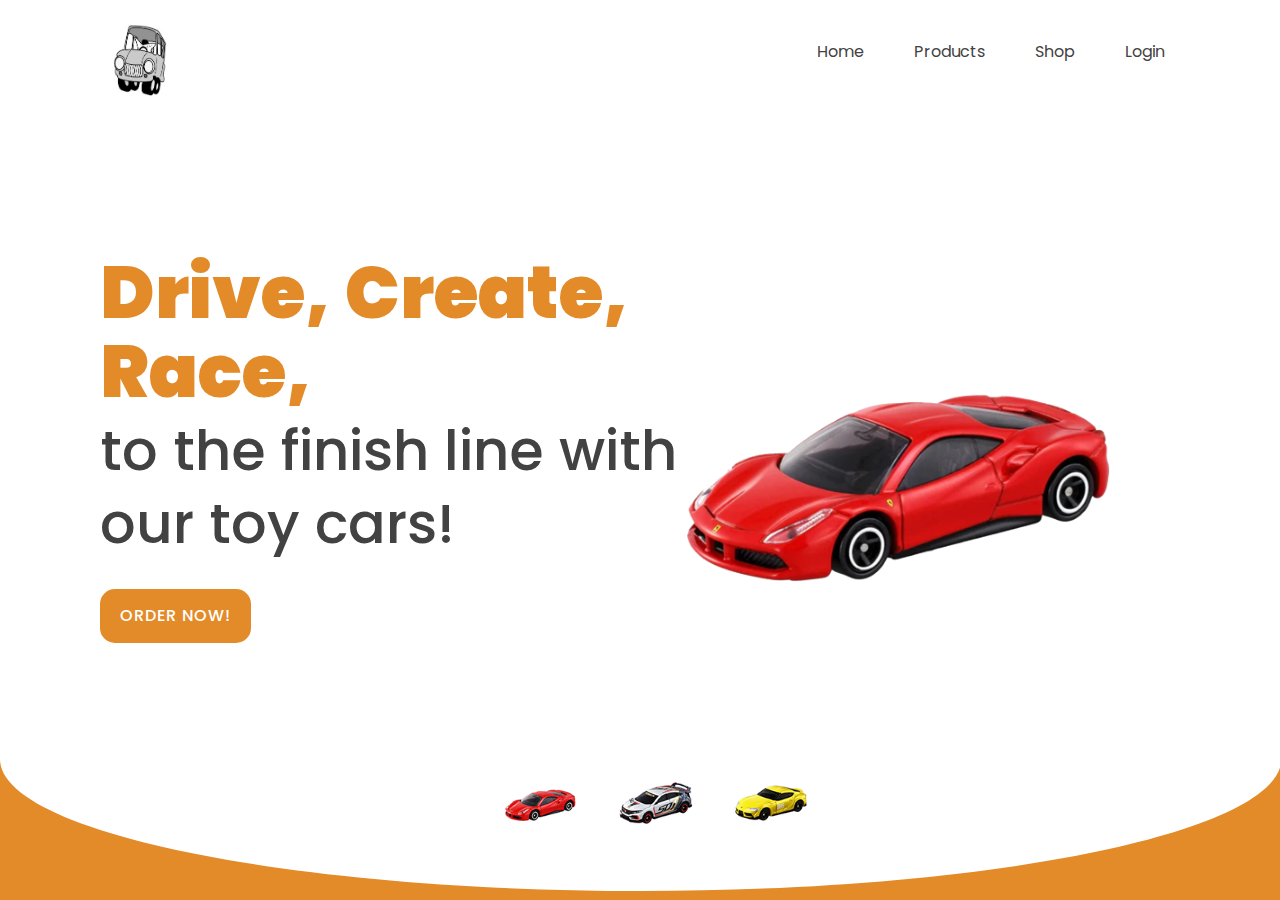
<file: index.html>
<!DOCTYPE html>
<html lang="en">
  <head>
    <meta charset="UTF-8" />
    <meta http-equiv="X-UA-Compatible" content="IE=edge" />
    <meta name="viewport" content="width=device-width, initial-scale=1.0" />
    <link rel="stylesheet" href="css/index.css" />
    <link rel="shortcut icon" type="image/x-icon" href="img/head-icon.ico" />
    <link
      rel="stylesheet"
      href="https://cdn.jsdelivr.net/npm/bootstrap@5.3.0-alpha3/dist/css/bootstrap.min.css"
    />
    <title>Mighty Might Motors</title>
  </head>
  <body>
    <section>
      <div class="custom-shape-divider-bottom-1683566169">
        <svg
          data-name="Layer 1"
          xmlns="http://www.w3.org/2000/svg"
          viewBox="0 0 1200 120"
          preserveAspectRatio="none"
        >
          <path
            d="M600,112.77C268.63,112.77,0,65.52,0,7.23V120H1200V7.23C1200,65.52,931.37,112.77,600,112.77Z"
            class="shape-fill"
          ></path>
        </svg>
      </div>
      <!--NAVIGATION SECTION-->
      <header>
        <a href="index.html"
          ><img src="img/logo.jpg" class="logo" alt="Mighty_Might_Motor"
        /></a>
        <ul>
          <li><a href="#up">Home</a></li>
          <li>
            <a href="#">Products</a>
          </li>
          <li><a href="/MIGHTY-MIIGHT-MOTOR/html/orderPage.html">Shop</a></li>
          <li>
            <a href="/MIGHTY-MIIGHT-MOTOR/admin/loginuser.php">Login</a>
          </li>
        </ul>
      </header>
      <div class="content" id="up">
        <div class="textBox">
          <h2>
            <span>Drive,</span> <span>Create,</span> <span>Race,</span><br />
            to the finish line with our toy cars!
          </h2>
          <a href="/MIGHTY-MIIGHT-MOTOR/html/orderPage.html">ORDER NOW!</a>
        </div>
        <!-- CAR Display beside h2 (right) -->
        <div class="imgBox">
          <img
            src="img/cars/sports/ferrari_488.png"
            class="toyCar"
            alt="ferrari_488"
          />
        </div>
      </div>
      <!--car carousel-->
      <ul class="list">
        <li>
          <img
            src="img/cars/sports/100x100/ferrari_488_100.png"
            alt="ferrari_488"
            onclick="imgSlider('img/cars/sports/ferrari_488.png')"
          />
        </li>
        <li>
          <img
            src="img/cars/sports/100x100/honda_civic_type_r_100.png"
            alt="honda_civic_type_r"
            onclick="imgSlider('img/cars/sports/honda_civic_type_r.png')"
          />
        </li>
        <li>
          <img
            src="img/cars/sports/100x100/toyoto_gr_supra_100.png"
            alt="mitsubishi_lancer"
            onclick="imgSlider('img/cars/sports/toyoto_gr_supra.png')"
          />
        </li>
      </ul>
      <ul class=""></ul>
    </section>

    <script src="scripts/index.js"></script>
  </body>
</html>
</file>
<file: css/index.css>
/*Font Link*/
@import url('https://fonts.googleapis.com/css2?family=Poppins:wght@300;400;500;600;900&display=swap');

* {
    margin: 0;
    padding: 0;
    box-sizing: border-box;
    font-family: 'Poppins', sans-serif;
}

section {
    position: relative;
    width: 100%;
    min-height: 100vh;
    padding: 100px;
    display: flex;
    justify-content: space-between;
    align-items: center;
    background-color: #ffffff;
}

.custom-shape-divider-bottom-1683566169 {
    position: absolute;
    bottom: 0;
    left: 0;
    width: 100%;
    overflow: hidden;
    line-height: 0;
}

.custom-shape-divider-bottom-1683566169 svg {
    position: relative;
    display: block;
    width: calc(100% + 1.3px);
    height: 150px;
}

.custom-shape-divider-bottom-1683566169 .shape-fill {
    fill: #E38B29;
}

header {
    position: absolute;
    top: 0;
    left: 0;
    width: 100%;
    padding: 20px 100px;
    display: flex;
    justify-content: space-between;
    align-items: center;
}

header .logo {
    position: relative;
    max-width: 80px; 
}

header ul {
    position: relative;
    display: flex;
}

header ul li {
    list-style: none;
}

header ul li a {
    display: inline-block;
    color: #434242;
    font-weight: 400;
    margin-left: 20px;
    padding: 10px 15px 10px 15px;
    text-decoration: none;
    border-radius: 15px;
    transition: 0.5s;
    animation: fadeIn 1s;
   -webkit-animation: fadeIn 3s;
   -moz-animation: fadeIn 3s;
   -o-animation: fadeIn 3s;
   -ms-animation: fadeIn 3s;
}

header ul li a:hover {
   background-color: #E38B29;
   padding: 5px 10px 5px 10px;
}


@keyframes fadeIn {
    0% { opacity: 0; }
    100% { opacity: 1;}
}

@-moz-keyframes fadeIn {
    0% { opacity: 0; }
    100% { opacity: 1;}
}

@-webkit-keyframes fadeIn {
    0% { opacity: 0; }
    100% { opacity: 1;}
}

.content {
    position: relative;
    width: 100%;
    display: flex;
    justify-content: space-between;
    align-items: center;
}

.content .imgBox {
    position: relative;
    max-width: 600px;
    transition: 1.5s ease-in;
    animation: fadeIn 1s;
   -webkit-animation: fadeIn 3s;
   -moz-animation: fadeIn 3s;
   -o-animation: fadeIn 3s;
   -ms-animation: fadeIn 3s;
}

@keyframes fadeIn {
    0% { opacity: 0; }
    100% { opacity: 1;}
}

@-moz-keyframes fadeIn {
    0% { opacity: 0; }
    100% { opacity: 1;}
}

@-webkit-keyframes fadeIn {
    0% { opacity: 0; }
    100% { opacity: 1;}
}


.content .textBox h2 {
   color: #434242;
   font-size: 3.5em; 
   line-height: 1.3em;
   font-weight: 500;
   animation: fadeIn 1s;
   -webkit-animation: fadeIn 3s;
   -moz-animation: fadeIn 3s;
   -o-animation: fadeIn 3s;
   -ms-animation: fadeIn 3s;
}

@keyframes fadeIn {
    0% { opacity: 0; }
    100% { opacity: 1;}
}

@-moz-keyframes fadeIn {
    0% { opacity: 0; }
    100% { opacity: 1;}
}

@-webkit-keyframes fadeIn {
    0% { opacity: 0; }
    100% { opacity: 1;}
}


.content .textBox h2 span {
   color: #E38B29; 
   font-size: 1.3em;
   font-weight: 900;
}

.content .textBox a {
    display: inline-block;
    margin-top: 20px;
    padding: 15px 20px;
    background: #E38B29;
    color: #ffffff;
    border-radius: 15px;
    font-weight: 500;
    letter-spacing: 1px;
    text-decoration: none;
    animation: fadeIn 1s;
   -webkit-animation: fadeIn 3s;
   -moz-animation: fadeIn 3s;
   -o-animation: fadeIn 3s;
   -ms-animation: fadeIn 3s;
}

@keyframes fadeIn {
    0% { opacity: 0; }
    100% { opacity: 1;}
}

@-moz-keyframes fadeIn {
    0% { opacity: 0; }
    100% { opacity: 1;}
}

@-webkit-keyframes fadeIn {
    0% { opacity: 0; }
    100% { opacity: 1;}
}


.content .imgBox {
    width: 600px;
    display: flex;
    justify-content: flex-end;
    padding-right: 20px;
    margin-top: 30px;
    transition: ease-in 1s;
}

.content .imgBox img {
    max-width: 450px;
}

.list {
    position: absolute;
    left: 50%;
    bottom: 5%;
    transform: translateX(-50%);
    display: flex;
}

.list li {
    list-style: none;
    display: inline-block;
    margin: 0 20px;
    cursor: pointer;
    transition: ease-in 0.5s;
    animation: fadeIn 1s;
   -webkit-animation: fadeIn 3s;
   -moz-animation: fadeIn 3s;
   -o-animation: fadeIn 3s;
   -ms-animation: fadeIn 3s;
}

@keyframes fadeIn {
    0% { opacity: 0; }
    100% { opacity: 1;}
}

@-moz-keyframes fadeIn {
    0% { opacity: 0; }
    100% { opacity: 1;}
}

@-webkit-keyframes fadeIn {
    0% { opacity: 0; }
    100% { opacity: 1;}
}

.list li:hover {
    transform: translateY(-15px);
}

.list li img {
    max-width: 75px;
}
</file>
